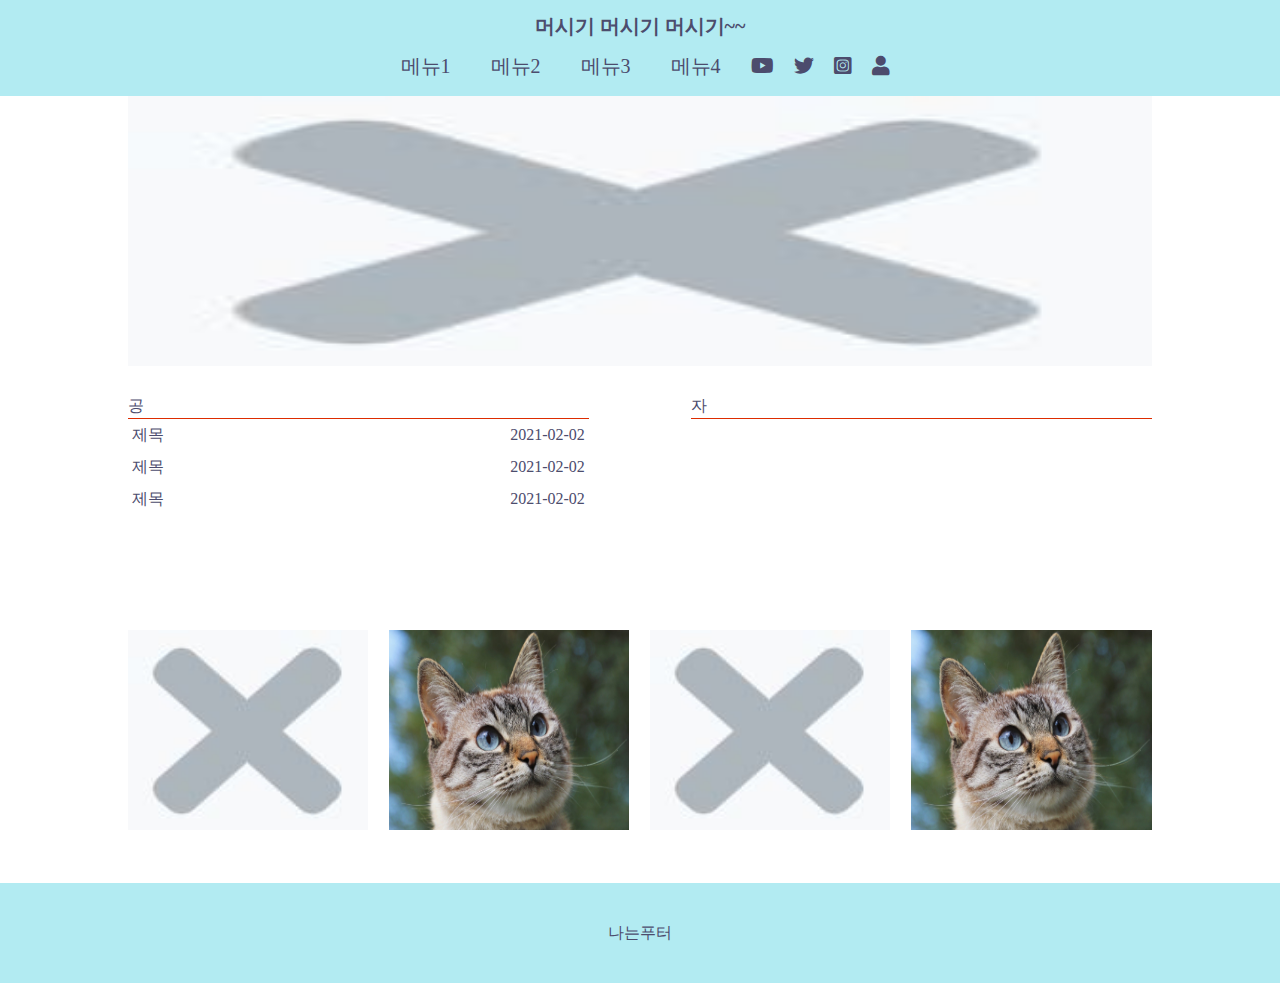
<file: index.html>
<!DOCTYPE html>
<html lang="en">
<head>
    <meta charset="UTF-8">
    <meta name="viewport" content="width=device-width, initial-scale=1.0">
    <meta http-equiv="X-UA-Compatible" content="ie=edge">
    <title>Document</title>
    <link rel="stylesheet" href="./css/all.min.css">
    <link rel="stylesheet" href="./css/main.css">
    <link rel="stylesheet" href="./css/jquery-ui.css">
    <link rel="stylesheet" href="./css/jquery-ui.structure.min.css">
    <link rel="stylesheet" href="./css/jquery-ui.theme.min.css">
    <script src="./js/jquery-3.5.1.min.js"></script>
    <script src="./js/jquery-ui.js"></script>
    <link rel="stylesheet" href="./css/summernote-lite.min.css">
    <script src="./js/summernote-lite.min.js"></script>
    <script src="./js/summernote-ko-KR.min.js"></script>
</head>
<body>

    <div class="wrapper">
        <header class="header-wrap">
            <div class="side-bt">
                <i class="fas fa-bars"></i>
            </div>
            <div class="title">머시기 머시기 머시기~~</div>
            <div class="menu-wrap">
                <ul class="menu-list">
                    <li class="menu">메뉴1</li>
                    <li class="menu">메뉴2</li>
                    <li class="menu">메뉴3</li>
                    <li class="menu">메뉴4</li>
                </ul>
                <ul class="icon-list">
                    <li class="icon"><i class="fab fa-youtube"></i></li>
                    <li class="icon"><i class="fab fa-twitter"></i></li>
                    <li class="icon"><i class="fab fa-instagram-square"></i></li>
                    <li class="icon"><i class="fas fa-user"></i></li>
                </ul>
            </div>
        </header>
        <div class="side-wrap">
            <div class="side-header">
                <div class="side-bt">
                    <i class="fas fa-bars"></i>
                </div>
            </div>
            <div class="side">
                <ul class="menu-list">
                    <li class="menu">메뉴1</li>
                    <li class="menu">메뉴2</li>
                    <li class="menu">메뉴3</li>
                    <li class="menu">메뉴4</li>
                </ul>
                <ul class="icon-list">
                    <li class="icon"><i class="fab fa-youtube"></i></li>
                    <li class="icon"><i class="fab fa-twitter"></i></li>
                    <li class="icon"><i class="fab fa-instagram-square"></i></li>
                    <li class="icon"><i class="fas fa-user"></i></li>
                </ul>
            </div>
        </div>
        <div class="main-wrap">
            <section class="slider">
                <img src="./image/test.JPG" alt="" class="w100">
            </section>

            <section class="borad-wrap">
                <div class="notice-wrap board">
                    <div class="board-header">
                        <p>공</p>

                    </div>
                    <table class="notice">
                        <tr>
                            <td>제목</td>
                            <td>2021-02-02</td>
                        </tr>
                        <tr>
                            <td>제목</td>
                            <td>2021-02-02</td>
                        </tr>
                        <tr>
                            <td>제목</td>
                            <td>2021-02-02</td>
                        </tr>
                    </table>
                </div>
    
                <div class="free-wrap board">
                    <div class="board-header">
                        <p>자</p>
                    </div>
                    <table class="free">
    
                    </table>
                </div>
            </section>
            <section class="instagram-wrap">
                <ul class="instagram-list">
                    <li class="instagram">
                        <img src="./image/test.JPG" alt="" class="w100">
                    </li>
                    <li class="instagram">
                        <img src="./image/test2.jpg" alt="" class="w100">
                    </li>
                    <li class="instagram">
                        <img src="./image/test.JPG" alt="" class="w100">
                    </li>
                    <li class="instagram">
                        <img src="./image/test2.jpg" alt="" class="w100">
                    </li>
                </ul>
            </section>
        </div>
        <footer class="footer-wrap">
            나는푸터
        </footer>

    </div>



    
    <script>


        $(document).ready(function() {
            $(".side-bt").click(function(){
                console.log("???")
                if($(".side-wrap").css("left") === '0px')
                    $(".side-wrap").css("left","-9999px");
                else
                    $(".side-wrap").css("left","0");
            });
        });

    </script>

    
</body>
</html>
</file>
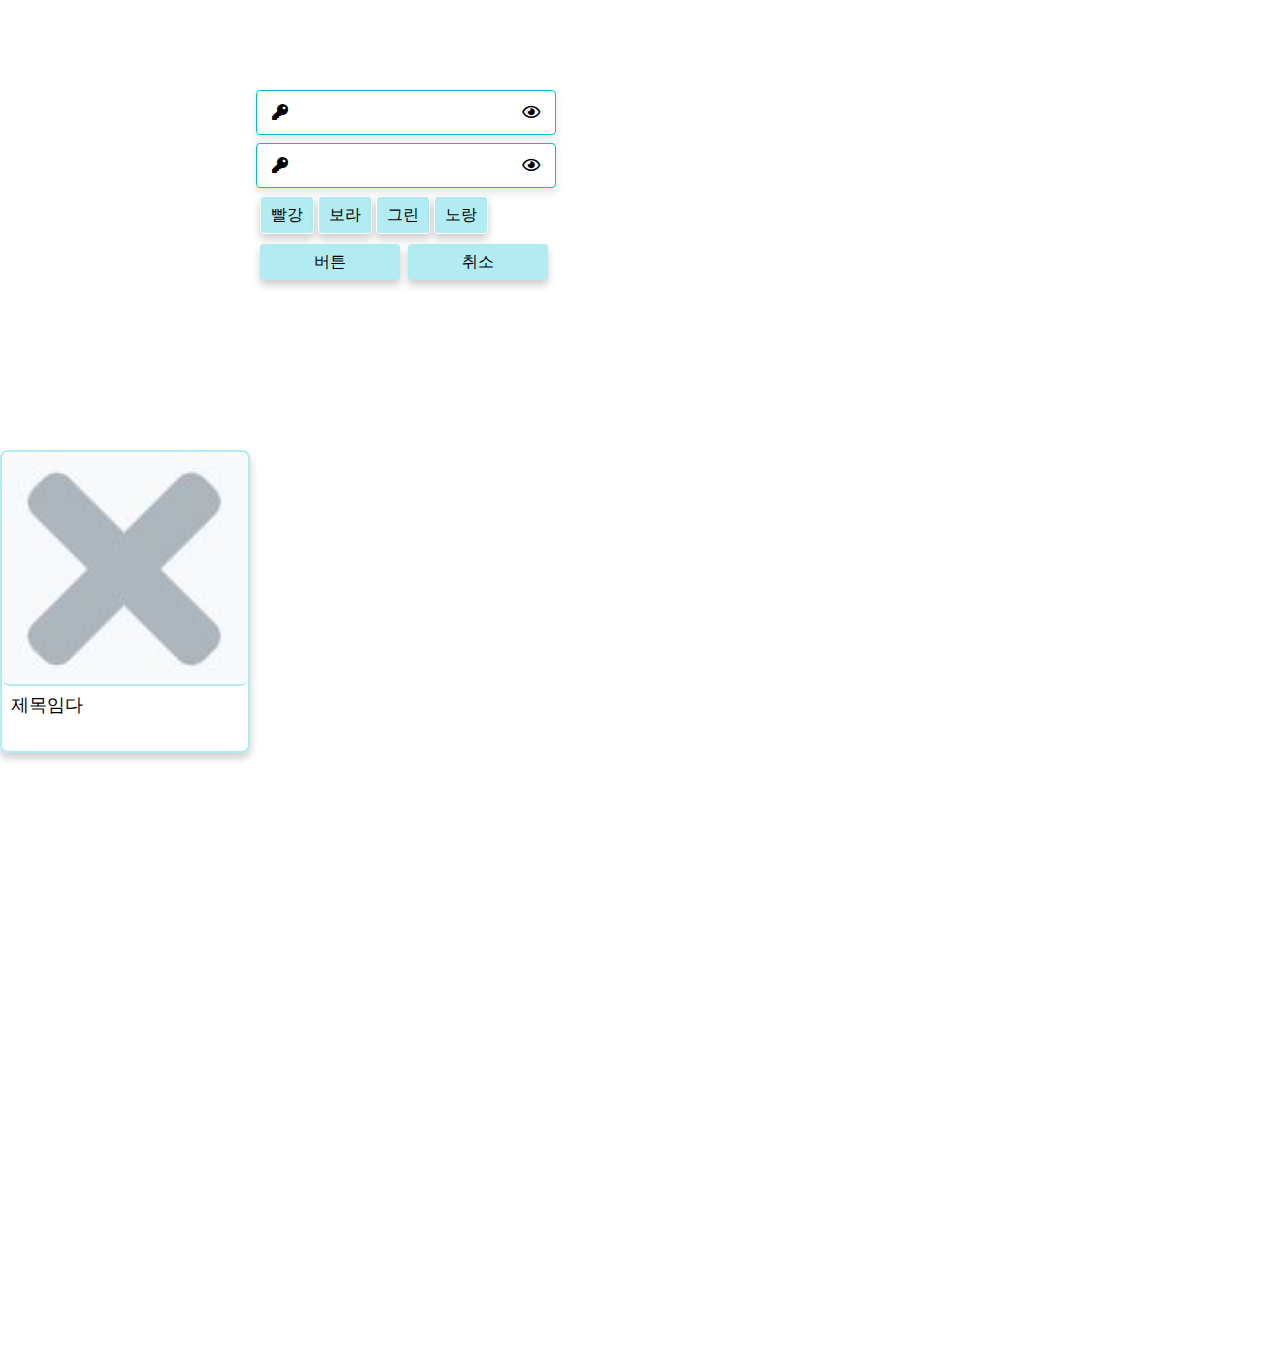
<file: html/login.html>
<!DOCTYPE html>
<html lang="en">
<head>
  <meta charset="UTF-8">
  <meta http-equiv="X-UA-Compatible" content="IE=edge">
  <meta name="viewport" content="width=device-width, initial-scale=1.0">
  <title>Document</title>
  <link rel="stylesheet" href="../css/all.min.css">
  <link rel="stylesheet" href="../css/login.css">
  <link rel="stylesheet" href="../css/jquery-ui.css">
  <link rel="stylesheet" href="../css/jquery-ui.structure.min.css">
  <link rel="stylesheet" href="../css/jquery-ui.theme.min.css">
  <script src="../js/jquery-3.5.1.min.js"></script>
  <script src="../js/jquery-ui.js"></script>
  <link rel="stylesheet" href="../css/summernote-lite.min.css">
  <script src="../js/summernote-lite.min.js"></script>
  <script src="../js/summernote-ko-KR.min.js"></script>
</head>
<body>
  
  <div class="input-gp">
    <div class="text password">
       <div class="i-left">
        <i class="fas fa-key"></i>
      </div> 
      <div class="input-group">
        <input type="text" name="" id="">
      </div>
      <div class="i-right">
        <i class="far fa-eye"></i>
      </div>
    </div>  

    <div class="text password">
      <div class="i-left">
       <i class="fas fa-key"></i>
     </div> 
     <div class="input-group">
       <input type="text" name="" id="">
     </div>
     <div class="i-right">
       <i class="far fa-eye"></i>
     </div>
   </div>  

   <div class="check">
     <div class="group">
      <input type="checkbox" name="color" id="red">
       <label for="red" class="check-label">빨강</label>
     </div>
     <div class="group">
       <input type="checkbox" name="color" id="puple">
      <label for="puple" class="check-label">보라</label>
    </div>
    <div class="group">
      <input type="checkbox" name="color" id="green">
      <label for="green" class="check-label">그린</label>
    </div>
    <div class="group">
      <input type="checkbox" name="color" id="yellow">
      <label for="yellow" class="check-label">노랑</label>
    </div>
   </div>

   <div class="btn">
     <a href="#" class="btn-blue">버튼</a>
     <a href="#" class="btn-blue">취소</a>
   </div>



  </div>
  <div class="photo-wrapper">
    <div class="photo-wrap">
      <div class="photo">
        <img src="../image/test.JPG" alt="" class="w100">
      </div>
      <div class="desc">
        <div class="title">
          제목임다
         </div>
      </div>
    </div>
  
  </div>
  
  <script>


  </script>


</body>
</html>
</file>
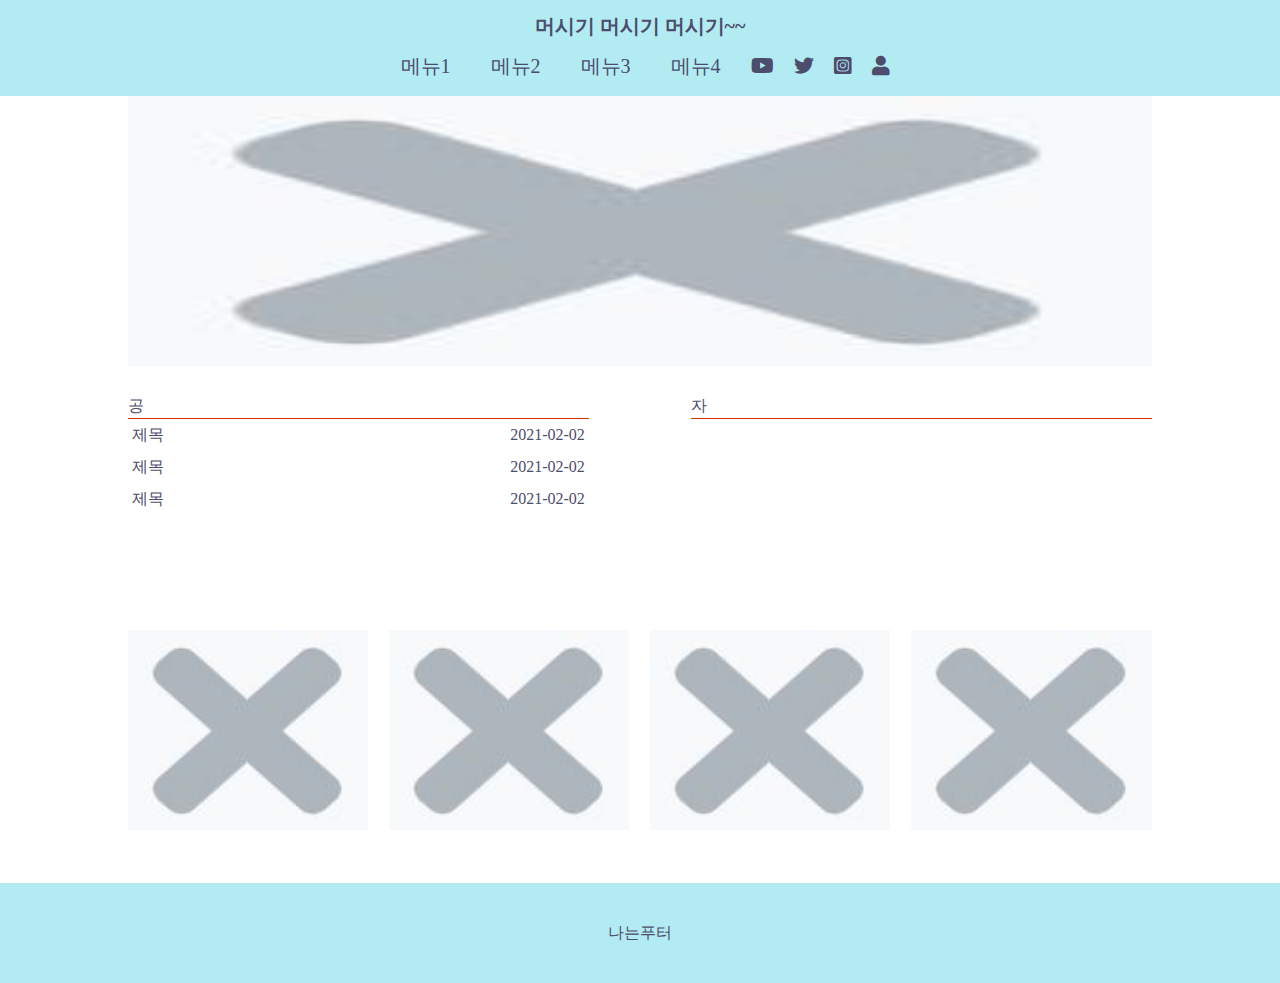
<file: html/main.html>
<!DOCTYPE html>
<html lang="en">
<head>
    <meta charset="UTF-8">
    <meta name="viewport" content="width=device-width, initial-scale=1.0">
    <meta http-equiv="X-UA-Compatible" content="ie=edge">
    <title>Document</title>
    <link rel="stylesheet" href="../css/all.min.css">
    <link rel="stylesheet" href="../css/main.css">
    <link rel="stylesheet" href="../css/jquery-ui.css">
    <link rel="stylesheet" href="../css/jquery-ui.structure.min.css">
    <link rel="stylesheet" href="../css/jquery-ui.theme.min.css">
    <script src="../js/jquery-3.5.1.min.js"></script>
    <script src="../js/jquery-ui.js"></script>
    <link rel="stylesheet" href="../css/summernote-lite.min.css">
    <script src="../js/summernote-lite.min.js"></script>
    <script src="../js/summernote-ko-KR.min.js"></script>
</head>
<body>

    <div class="wrapper">
        <header class="header-wrap">
            <div class="side-bt">
                <i class="fas fa-bars"></i>
            </div>
            <div class="title">머시기 머시기 머시기~~</div>
            <div class="menu-wrap">
                <ul class="menu-list">
                    <li class="menu">메뉴1</li>
                    <li class="menu">메뉴2</li>
                    <li class="menu">메뉴3</li>
                    <li class="menu">메뉴4</li>
                </ul>
                <ul class="icon-list">
                    <li class="icon"><i class="fab fa-youtube"></i></li>
                    <li class="icon"><i class="fab fa-twitter"></i></li>
                    <li class="icon"><i class="fab fa-instagram-square"></i></li>
                    <li class="icon"><i class="fas fa-user"></i></li>
                </ul>
            </div>
        </header>
        <div class="side-wrap">
            <div class="side-header">
                <div class="side-bt">
                    <i class="fas fa-bars"></i>
                </div>
            </div>
            <div class="side">
                <ul class="menu-list">
                    <li class="menu">메뉴1</li>
                    <li class="menu">메뉴2</li>
                    <li class="menu">메뉴3</li>
                    <li class="menu">메뉴4</li>
                </ul>
                <ul class="icon-list">
                    <li class="icon"><i class="fab fa-youtube"></i></li>
                    <li class="icon"><i class="fab fa-twitter"></i></li>
                    <li class="icon"><i class="fab fa-instagram-square"></i></li>
                    <li class="icon"><i class="fas fa-user"></i></li>
                </ul>
            </div>
        </div>
        <div class="main-wrap">
            <section class="slider">
                <img src="../image/test.JPG" alt="" class="w100">
            </section>

            <section class="borad-wrap">
                <div class="notice-wrap board">
                    <div class="board-header">
                        <p>공</p>

                    </div>
                    <table class="notice">
                        <tr>
                            <td>제목</td>
                            <td>2021-02-02</td>
                        </tr>
                        <tr>
                            <td>제목</td>
                            <td>2021-02-02</td>
                        </tr>
                        <tr>
                            <td>제목</td>
                            <td>2021-02-02</td>
                        </tr>
                    </table>
                </div>
    
                <div class="free-wrap board">
                    <div class="board-header">
                        <p>자</p>
                    </div>
                    <table class="free">
    
                    </table>
                </div>
            </section>
            <section class="instagram-wrap">
                <ul class="instagram-list">
                    <li class="instagram">
                        <img src="../image/test.JPG" alt="" class="w100">
                    </li>
                    <li class="instagram">
                        <img src="../image/test.JPG" alt="" class="w100">
                    </li>
                    <li class="instagram">
                        <img src="../image/test.JPG" alt="" class="w100">
                    </li>
                    <li class="instagram">
                        <img src="../image/test.JPG" alt="" class="w100">
                    </li>
                </ul>
            </section>
        </div>
        <footer class="footer-wrap">
            나는푸터
        </footer>

    </div>



    
    <script>


        $(document).ready(function() {
            $(".side-bt").click(function(){
                console.log("???")
                if($(".side-wrap").css("left") === '0px')
                    $(".side-wrap").css("left","-9999px");
                else
                    $(".side-wrap").css("left","0");
            });
        });

    </script>

    
</body>
</html>
</file>
<file: css/main.css>
@charset "UTF-8";
@import url("https://fonts.googleapis.com/css2?family=Noto+Sans+KR:wght@500&display=swap");
@import url("https://fonts.googleapis.com/css2?family=Open+Sans:ital@1&display=swap");
@import url("https://fonts.googleapis.com/css2?family=Noto+Sans+JP&family=Open+Sans&display=swap");
@import url("https://fonts.googleapis.com/css2?family=Noto+Sans+KR:wght@100;300;400;500;700&display=swap");
/**************** 반응형 ****************/
html, body, h1, h2, h3, h4, h5, h6, p, div, header, footer, section, aside, article, ul, ol, li, dl, dd, dt, fieldset {
  margin: 0;
  padding: 0;
  box-sizing: border-box;
  line-height: 1;
}

ul, ol {
  list-style: none;
}

.w100 {
  width: 100%;
}

h1, h2, h3, h4, h5, h6 {
  font-weight: normal;
}

img {
  vertical-align: middle;
}

button {
  background-color: transparent;
  border: none;
}

address {
  font-style: normal;
}

input, select, textarea, button {
  font-size: inherit;
  box-sizing: border-box;
}

input:focus, select:focus, textarea:focus {
  outline: none;
}

a:link, a:visited, a:hover, a:active {
  color: inherit;
  text-decoration: none;
}

.clear:after {
  display: block;
  content: "";
  clear: both;
}

.wrapper {
  color: #4C4C6D;
  position: relative;
}

.wrapper .side-bt {
  font-size: 2em;
  position: absolute;
  left: 0;
  bottom: 75%;
  transform: translate(50%, 50%);
  display: none;
}

@media screen and (max-width: 992px) {
  .wrapper .side-bt {
    display: block;
  }
}

.wrapper .header-wrap {
  position: relative;
  background-color: #B2EBF2;
  display: flex;
  justify-content: flex-start;
  align-items: center;
  flex-wrap: wrap;
  flex-direction: column;
  padding-top: 1em;
}

.wrapper .header-wrap .title {
  font-weight: bold;
  font-size: 1.25em;
}

.wrapper .header-wrap .menu-wrap {
  font-size: 1.25em;
  display: flex;
  justify-content: flex-start;
  align-items: stretch;
  flex-wrap: wrap;
  flex-direction: row;
}

.wrapper .header-wrap .menu-wrap .menu-list {
  display: flex;
  justify-content: flex-start;
  align-items: stretch;
  flex-wrap: wrap;
  flex-direction: row;
}

.wrapper .header-wrap .menu-wrap .menu-list li {
  padding: 1em;
}

.wrapper .header-wrap .menu-wrap .icon-list {
  display: flex;
  justify-content: flex-start;
  align-items: flex-end;
  flex-wrap: wrap;
  flex-direction: row;
}

@media screen and (max-width: 992px) {
  .wrapper .header-wrap .menu-wrap .icon-list {
    display: none;
  }
}

.wrapper .header-wrap .menu-wrap .icon-list li {
  padding: 0.5em;
  padding-bottom: 1em;
}

.wrapper .side-wrap {
  position: fixed;
  left: 0;
  bottom: 0;
  width: 200px;
  height: 100vh;
  background: white;
  z-index: 1;
  left: -9999px;
  transition: all 0.3s;
  animation-timing-function: linear;
}

.wrapper .side-wrap .side-header {
  position: relative;
  height: 96px;
  margin-bottom: 2em;
  background-color: #B2EBF2;
}

.wrapper .side-wrap .side {
  display: flex;
  justify-content: center;
  align-items: stretch;
  flex-wrap: wrap;
  flex-direction: row;
}

.wrapper .side-wrap .side .menu-list {
  text-align: center;
  width: 200px;
}

.wrapper .side-wrap .side .menu-list li {
  width: 100%;
  padding: 1em;
}

.wrapper .side-wrap .side .menu-list li:hover {
  background-color: #B2EBF2;
  color: #00BCD4;
}

.wrapper .side-wrap .side .icon-list {
  display: flex;
  justify-content: flex-start;
  align-items: stretch;
  flex-wrap: wrap;
  flex-direction: row;
  position: absolute;
  bottom: 5%;
}

.wrapper .side-wrap .side .icon-list li {
  padding: 0.5em;
}

.wrapper .main-wrap {
  padding: 0 10%;
  position: relative;
}

@media screen and (max-width: 992px) {
  .wrapper .main-wrap {
    padding: 0 2em;
  }
}

.wrapper .main-wrap section {
  margin-bottom: 2em;
}

.wrapper .main-wrap .slider img {
  height: 30vh;
}

.wrapper .main-wrap .borad-wrap {
  display: flex;
  justify-content: space-between;
  align-items: stretch;
  flex-wrap: wrap;
  flex-direction: row;
}

.wrapper .main-wrap .borad-wrap .board-header {
  border-bottom: 1px solid #DD2C00;
}

.wrapper .main-wrap .borad-wrap .board-header p {
  padding-bottom: 0.25em;
}

.wrapper .main-wrap .borad-wrap .board {
  width: 45%;
  min-height: 200px;
}

@media screen and (max-width: 992px) {
  .wrapper .main-wrap .borad-wrap .board {
    width: 100%;
  }
}

.wrapper .main-wrap .borad-wrap .board table {
  border-collapse: collapse;
  width: 100%;
}

.wrapper .main-wrap .borad-wrap .board table tr td {
  padding: 0.5em 0.25em;
}

.wrapper .main-wrap .borad-wrap .board table tr td:nth-child(2) {
  text-align: right;
}

.wrapper .main-wrap .instagram-wrap .instagram-list {
  width: 102%;
  overflow-x: hidden;
  display: flex;
  justify-content: flex-start;
  align-items: stretch;
  flex-wrap: wrap;
  flex-direction: row;
}

.wrapper .main-wrap .instagram-wrap .instagram-list .instagram {
  margin-right: 2%;
  width: 23%;
  margin-bottom: 2%;
}

.wrapper .main-wrap .instagram-wrap .instagram-list .instagram img {
  height: 200px;
}

@media screen and (max-width: 992px) {
  .wrapper .main-wrap .instagram-wrap .instagram-list .instagram {
    width: 48%;
  }
}

.wrapper .footer-wrap {
  display: flex;
  justify-content: center;
  align-items: center;
  flex-wrap: wrap;
  flex-direction: row;
  height: 100px;
  background-color: #B2EBF2;
}
</file>
<file: css/login.css>
@charset "UTF-8";
@import url("https://fonts.googleapis.com/css2?family=Noto+Sans+KR:wght@500&display=swap");
@import url("https://fonts.googleapis.com/css2?family=Open+Sans:ital@1&display=swap");
@import url("https://fonts.googleapis.com/css2?family=Noto+Sans+JP&family=Open+Sans&display=swap");
@import url("https://fonts.googleapis.com/css2?family=Noto+Sans+KR:wght@100;300;400;500;700&display=swap");
/**************** 반응형 ****************/
html, body, h1, h2, h3, h4, h5, h6, p, div, header, footer, section, aside, article, ul, ol, li, dl, dd, dt, fieldset {
  margin: 0;
  padding: 0;
  box-sizing: border-box;
  line-height: 1;
}

ul, ol {
  list-style: none;
}

.w100 {
  width: 100%;
}

h1, h2, h3, h4, h5, h6 {
  font-weight: normal;
}

img {
  vertical-align: middle;
}

button {
  background-color: transparent;
  border: none;
}

address {
  font-style: normal;
}

input, select, textarea, button {
  font-size: inherit;
  box-sizing: border-box;
}

input:focus, select:focus, textarea:focus {
  outline: none;
}

a:link, a:visited, a:hover, a:active {
  color: inherit;
  text-decoration: none;
}

.clear:after {
  display: block;
  content: "";
  clear: both;
}

.input-gp {
  position: absolute;
  top: 10%;
  left: 20%;
}

.input-gp .text {
  position: relative;
  display: flex;
  justify-content: flex-start;
  align-items: center;
  flex-wrap: wrap;
  flex-direction: row;
  box-shadow: 0px 5px 8px rgba(0, 0, 0, 0.1);
  margin-bottom: 0.5em;
  width: 300px;
}

.input-gp .text input {
  width: 300px;
  height: 45px;
  border: 0;
  font-size: 1em;
  padding: 0 2.5em;
  border: 1px solid #00BCD4;
  border-radius: 4px;
}

.input-gp .text input:focus {
  border: #DD2C00 1px solid;
}

.input-gp .text .i-left {
  position: absolute;
  padding-left: 1em;
}

.input-gp .text .i-right {
  position: absolute;
  right: 0;
  padding-right: 1em;
}

.input-gp .check {
  display: flex;
  justify-content: flex-start;
  align-items: stretch;
  flex-wrap: wrap;
  flex-direction: row;
  height: 40px;
  margin-bottom: 0.5em;
}

.input-gp .check .group label {
  display: inline-block;
  background-color: #B2EBF2;
  padding: 0.625em;
  margin-left: 0.25em;
  border-radius: 0.25em;
  box-shadow: 0px 5px 8px rgba(0, 0, 0, 0.2);
  cursor: pointer;
  border: 1px solid white;
}

.input-gp .check .group input[type=checkbox] {
  display: none;
}

.input-gp .check .group input[type=checkbox]:checked + label {
  background-color: #94e3ee;
  box-shadow: 0px 5px 8px rgba(0, 0, 0, 0);
}

.input-gp .btn {
  margin-bottom: 0.5em;
}

.input-gp .btn .btn-blue {
  width: 120px;
  line-height: 1em;
  text-align: center;
  display: inline-block;
  background-color: #B2EBF2;
  padding: 0.625em;
  margin-left: 0.25em;
  border-radius: 0.25em;
  box-shadow: 0px 5px 8px rgba(0, 0, 0, 0.2);
}

.input-gp .btn .btn-blue:active {
  background-color: #94e3ee;
  box-shadow: 0px 5px 8px rgba(0, 0, 0, 0);
}

.photo-wrapper {
  position: absolute;
  top: 50%;
  left: 0;
  width: calc(100% + 1em);
  height: calc(100% + 8px);
  overflow-x: hidden;
}

.photo-wrapper .photo-wrap {
  width: 250px;
  margin-right: 1em;
  border: 2px solid #B2EBF2;
  border-radius: 8px;
  box-shadow: 0px 5px 8px rgba(0, 0, 0, 0.2);
}

.photo-wrapper .photo-wrap:hover img {
  transform: scale(1.1);
  transition: all 0.8s;
}

.photo-wrapper .photo-wrap .photo {
  border-radius: 8px;
  overflow: hidden;
  border-bottom: 2px solid #B2EBF2;
}

.photo-wrapper .photo-wrap .desc .title {
  font-size: 1.125em;
  font-weight: 500;
  padding: 0.5em;
  display: -webkit-box;
  -webkit-line-clamp: 3;
  /* 라인수 */
  width: 100%;
  line-height: 1.2em;
  height: calc(1.2em * 3);
  overflow: hidden;
  text-overflow: ellipsis;
  text-align: left;
  word-wrap: break-word;
}
</file>
<file: css/summernote-lite.min.css>
@font-face{font-family:summernote;font-style:normal;font-weight:400;font-display:auto;src:url(font/summernote.eot);src:url(font/summernote.eot?#iefix) format("embedded-opentype"),url(font/summernote.woff2) format("woff2"),url(font/summernote.woff) format("woff"),url(font/summernote.ttf) format("truetype")}[class*=" note-icon"]:before,[class^=note-icon]:before{display:inline-block;font-family:summernote;font-style:normal;font-size:inherit;text-decoration:inherit;text-rendering:auto;text-transform:none;vertical-align:middle;-moz-osx-font-smoothing:grayscale;-webkit-font-smoothing:antialiased;speak:none}.note-icon-fw{text-align:center;width:1.25em}.note-icon-border{border:.08em solid #eee;border-radius:.1em;padding:.2em .25em .15em}.note-icon-pull-left{float:left}.note-icon-pull-right{float:right}.note-icon.note-icon-pull-left{margin-right:.3em}.note-icon.note-icon-pull-right{margin-left:.3em}.note-icon-align:before{content:""}.note-icon-align-center:before{content:""}.note-icon-align-indent:before{content:""}.note-icon-align-justify:before{content:""}.note-icon-align-left:before{content:""}.note-icon-align-outdent:before{content:""}.note-icon-align-right:before{content:""}.note-icon-arrow-circle-down:before{content:""}.note-icon-arrow-circle-left:before{content:""}.note-icon-arrow-circle-right:before{content:""}.note-icon-arrow-circle-up:before{content:""}.note-icon-arrows-alt:before{content:""}.note-icon-arrows-h:before{content:""}.note-icon-arrows-v:before{content:""}.note-icon-bold:before{content:""}.note-icon-caret:before{content:""}.note-icon-chain-broken:before{content:""}.note-icon-circle:before{content:""}.note-icon-close:before{content:""}.note-icon-code:before{content:""}.note-icon-col-after:before{content:""}.note-icon-col-before:before{content:""}.note-icon-col-remove:before{content:""}.note-icon-eraser:before{content:""}.note-icon-float-left:before{content:""}.note-icon-float-none:before{content:""}.note-icon-float-right:before{content:""}.note-icon-font:before{content:""}.note-icon-frame:before{content:""}.note-icon-italic:before{content:""}.note-icon-link:before{content:""}.note-icon-magic:before{content:""}.note-icon-menu-check:before{content:""}.note-icon-minus:before{content:""}.note-icon-orderedlist:before{content:""}.note-icon-pencil:before{content:""}.note-icon-picture:before{content:""}.note-icon-question:before{content:""}.note-icon-redo:before{content:""}.note-icon-rollback:before{content:""}.note-icon-row-above:before{content:""}.note-icon-row-below:before{content:""}.note-icon-row-remove:before{content:""}.note-icon-special-character:before{content:""}.note-icon-square:before{content:""}.note-icon-strikethrough:before{content:""}.note-icon-subscript:before{content:""}.note-icon-summernote:before{content:""}.note-icon-superscript:before{content:""}.note-icon-table:before{content:""}.note-icon-text-height:before{content:""}.note-icon-trash:before{content:""}.note-icon-underline:before{content:""}.note-icon-undo:before{content:""}.note-icon-unorderedlist:before{content:""}.note-icon-video:before{content:""}.note-frame{-ms-box-sizing:border-box;box-sizing:border-box;color:#000;font-family:sans-serif;border-radius:4px}.note-toolbar{padding:10px 5px;color:#333;background-color:#f5f5f5;border-bottom:1px solid;border-color:#ddd;border-top-left-radius:3px;border-top-right-radius:3px}.note-btn-group{position:relative;display:inline-block;margin-right:8px}.note-btn-group>.note-btn-group{margin-right:0}.note-btn-group>.note-btn:first-child{margin-left:0}.note-btn-group .note-btn+.note-btn,.note-btn-group .note-btn+.note-btn-group,.note-btn-group .note-btn-group+.note-btn,.note-btn-group .note-btn-group+.note-btn-group{margin-left:-1px}.note-btn-group>.note-btn-group:not(:first-child)>.note-btn,.note-btn-group>.note-btn:not(:first-child){border-top-left-radius:0;border-bottom-left-radius:0}.note-btn-group>.note-btn-group:not(:last-child)>.note-btn,.note-btn-group>.note-btn:not(:last-child):not(.dropdown-toggle){border-top-right-radius:0;border-bottom-right-radius:0}.note-btn-group.open>.note-dropdown{display:block}.note-btn{display:inline-block;font-weight:400;margin-bottom:0;text-align:center;vertical-align:middle;touch-action:manipulation;cursor:pointer;background-image:none;white-space:nowrap;outline:0;color:#333;background-color:#fff;border:1px solid #dae0e5;padding:5px 10px;font-size:14px;line-height:1.4;border-radius:3px;-webkit-user-select:none;-moz-user-select:none;-ms-user-select:none;user-select:none}.note-btn.focus,.note-btn:focus,.note-btn:hover{color:#333;background-color:#ebebeb;border-color:#dae0e5}.note-btn.disabled.focus,.note-btn.disabled:focus,.note-btn[disabled].focus,.note-btn[disabled]:focus,fieldset[disabled] .note-btn.focus,fieldset[disabled] .note-btn:focus{background-color:#fff;border-color:#dae0e5}.note-btn.active,.note-btn.focus,.note-btn:active,.note-btn:focus,.note-btn:hover{color:#333;text-decoration:none;border:1px solid #dae0e5;background-color:#ebebeb;outline:0;border-radius:1px}.note-btn.active,.note-btn:active{background-image:none;box-shadow:inset 0 3px 5px rgba(0,0,0,.125)}.note-btn.disabled,.note-btn[disabled],fieldset[disabled] .note-btn{cursor:not-allowed;-webkit-opacity:.65;-khtml-opacity:.65;-moz-opacity:.65;opacity:.65;-ms-filter:progid:DXImageTransform.Microsoft.Alpha(opacity=65);filter:alpha(opacity=65);box-shadow:none}.note-btn>span.note-icon-caret:first-child{margin-left:-1px}.note-btn>span.note-icon-caret:nth-child(2){padding-left:3px;margin-right:-5px}.note-btn-primary{background:#fa6362;color:#fff}.note-btn-primary.focus,.note-btn-primary:focus,.note-btn-primary:hover{color:#fff;text-decoration:none;border:1px solid #dae0e5;background-color:#fa6362;border-radius:1px}.note-btn-block{display:block;width:100%}.note-btn-block+.note-btn-block{margin-top:5px}input[type=button].note-btn-block,input[type=reset].note-btn-block,input[type=submit].note-btn-block{width:100%}button.close{padding:0;cursor:pointer;background:transparent;border:0;-webkit-appearance:none}.close{float:right;font-size:21px;line-height:1;color:#000;opacity:.2}.close:hover{-webkit-opacity:1;-khtml-opacity:1;-moz-opacity:1;-ms-filter:alpha(opacity=100);filter:alpha(opacity=100);opacity:1}.note-dropdown{position:relative}.note-color .dropdown-toggle{width:30px;padding-left:5px}.note-dropdown-menu{display:none;min-width:100px;position:absolute;top:100%;left:0;z-index:1000;float:left;text-align:left;background:#fff;border:1px solid #e2e2e2;padding:5px;background-clip:padding-box;box-shadow:0 1px 1px rgba(0,0,0,.06)}.note-dropdown-menu>:last-child{margin-right:0}.note-btn-group.open .note-dropdown-menu,.note-dropdown-item{display:block}.note-dropdown-item:hover{background-color:#ebebeb}a.note-dropdown-item,a.note-dropdown-item:hover{margin:5px 0;color:#000;text-decoration:none}.note-modal{position:fixed;left:0;right:0;top:0;bottom:0;z-index:1050;-webkit-opacity:1;-khtml-opacity:1;-moz-opacity:1;opacity:1;-ms-filter:progid:DXImageTransform.Microsoft.Alpha(opacity=100);filter:alpha(opacity=100);display:none}.note-modal.open{display:block}.note-modal-content{position:relative;width:auto;margin:30px 20px;border:1px solid rgba(0,0,0,.2);background:#fff;background-clip:border-box;outline:0;border-radius:5px;box-shadow:0 3px 9px rgba(0,0,0,.5)}.note-modal-header{padding:10px 20px;border:1px solid #ededef}.note-modal-body{position:relative;padding:20px 30px}.note-modal-body kbd{border-radius:2px;background-color:#000;color:#fff;padding:3px 5px;font-weight:700;-ms-box-sizing:border-box;box-sizing:border-box}.note-modal-footer{height:40px;padding:10px;text-align:center}.note-modal-footer a{color:#337ab7;text-decoration:none}.note-modal-footer a:focus,.note-modal-footer a:hover{color:#23527c;text-decoration:underline}.note-modal-footer .note-btn{float:right}.note-modal-title{font-size:20px;color:#42515f;margin:0;line-height:1.4}.note-modal-backdrop{position:fixed;left:0;right:0;bottom:0;top:0;z-index:1040;background:#000;-webkit-opacity:.5;-khtml-opacity:.5;-moz-opacity:.5;opacity:.5;-ms-filter:progid:DXImageTransform.Microsoft.Alpha(opacity=50);filter:alpha(opacity=50);display:none}.note-modal-backdrop.open{display:block}@media(min-width:768px){.note-modal-content{width:600px;margin:30px auto}}@media(min-width:992px){.note-modal-content-large{width:900px}}.note-modal .note-help-block{display:block;margin-top:5px;margin-bottom:10px;color:#737373}.note-modal .note-nav{display:flex;flex-wrap:wrap;padding-left:0;margin-bottom:0;list-style:none}.note-modal .note-nav-link{display:block;padding:.5rem 1rem;color:#007bff;text-decoration:none;background-color:transparent;-webkit-text-decoration-skip:objects}.note-modal .note-nav-link:focus,.note-modal .note-nav-link:hover{color:#0056b3;text-decoration:none}.note-modal .note-nav-link.disabled{color:#868e96}.note-modal .note-nav-tabs{border-bottom:1px solid #ddd}.note-modal .note-nav-tabs .note-nav-item{margin-bottom:-1px}.note-modal .note-nav-tabs .note-nav-link{border:1px solid transparent;border-top-left-radius:.25rem;border-top-right-radius:.25rem}.note-modal .note-nav-tabs .note-nav-link:focus,.note-modal .note-nav-tabs .note-nav-link:hover{border-color:#e9ecef #e9ecef #ddd}.note-modal .note-nav-tabs .note-nav-link.disabled{color:#868e96;background-color:transparent;border-color:transparent}.note-modal .note-nav-tabs .note-nav-item.show .note-nav-link{color:#495057;background-color:#fff;border-color:#ddd #ddd #fff}.note-modal .note-tab-content{margin:15px auto}.note-modal .note-tab-content>.note-tab-pane,.note-modal .note-tab-content>.note-tab-pane:target~.note-tab-pane:last-child{display:none}.note-modal .note-tab-content>.note-tab-pane:target,.note-modal .note-tab-content>:last-child{display:block}.note-form-group{padding-bottom:20px}.note-form-group:last-child{padding-bottom:0}.note-form-label{display:block;width:100%;font-size:16px;color:#42515f;margin-bottom:10px;font-weight:700}.note-input{width:100%;display:block;border:1px solid #ededef;background:#fff;outline:0;padding:6px 4px;font-size:14px;-ms-box-sizing:border-box;box-sizing:border-box}.note-input::-webkit-input-placeholder{color:#eee}.note-input:-moz-placeholder,.note-input::-moz-placeholder{color:#eee}.note-input:-ms-input-placeholder{color:#eee}.note-tooltip{position:absolute;z-index:1070;display:block;font-size:13px;transition:opacity .15s;-webkit-opacity:0;-khtml-opacity:0;-moz-opacity:0;opacity:0;-ms-filter:progid:DXImageTransform.Microsoft.Alpha(opacity=0);filter:alpha(opacity=0)}.note-tooltip.in{-webkit-opacity:.9;-khtml-opacity:.9;-moz-opacity:.9;opacity:.9;-ms-filter:progid:DXImageTransform.Microsoft.Alpha(opacity=90);filter:alpha(opacity=90)}.note-tooltip.top{margin-top:-3px;padding:5px 0}.note-tooltip.right{margin-left:3px;padding:0 5px}.note-tooltip.bottom{margin-top:3px;padding:5px 0}.note-tooltip.left{margin-left:-3px;padding:0 5px}.note-tooltip.bottom .note-tooltip-arrow{top:0;left:50%;margin-left:-5px;border-width:0 5px 5px;border-bottom-color:#000}.note-tooltip.top .note-tooltip-arrow{bottom:0;left:50%;margin-left:-5px;border-width:5px 5px 0;border-top-color:#000}.note-tooltip.right .note-tooltip-arrow{top:50%;left:0;margin-top:-5px;border-width:5px 5px 5px 0;border-right-color:#000}.note-tooltip.left .note-tooltip-arrow{top:50%;right:0;margin-top:-5px;border-width:5px 0 5px 5px;border-left-color:#000}.note-tooltip-arrow{position:absolute;width:0;height:0;border-color:transparent;border-style:solid}.note-tooltip-content{max-width:200px;font-family:sans-serif;padding:3px 8px;color:#fff;text-align:center;background-color:#000}.note-popover{position:absolute;z-index:1060;display:block;font-size:13px;font-family:sans-serif;display:none;background:#fff;border:1px solid #ccc}.note-popover.in{display:block}.note-popover.top{margin-top:-10px;padding:5px 0}.note-popover.right{margin-left:10px;padding:0 5px}.note-popover.bottom{margin-top:10px;padding:5px 0}.note-popover.left{margin-left:-10px;padding:0 5px}.note-popover.bottom .note-popover-arrow{top:-11px;left:20px;margin-left:-10px;border-top-width:0;border-bottom-color:#999;border-bottom-color:rgba(0,0,0,.25)}.note-popover.bottom .note-popover-arrow:after{top:1px;margin-left:-10px;content:" ";border-top-width:0;border-bottom-color:#fff}.note-popover.top .note-popover-arrow{bottom:-11px;left:20px;margin-left:-10px;border-bottom-width:0;border-top-color:#999;border-top-color:rgba(0,0,0,.25)}.note-popover.top .note-popover-arrow:after{bottom:1px;margin-left:-10px;content:" ";border-bottom-width:0;border-top-color:#fff}.note-popover.right .note-popover-arrow{top:50%;left:-11px;margin-top:-10px;border-left-width:0;border-right-color:#999;border-right-color:rgba(0,0,0,.25)}.note-popover.right .note-popover-arrow:after{left:1px;margin-top:-10px;content:" ";border-left-width:0;border-right-color:#fff}.note-popover.left .note-popover-arrow{top:50%;right:-11px;margin-top:-10px;border-right-width:0;border-left-color:#999;border-left-color:rgba(0,0,0,.25)}.note-popover.left .note-popover-arrow:after{right:1px;margin-top:-10px;content:" ";border-right-width:0;border-left-color:#fff}.note-popover-arrow{position:absolute;width:0;height:0;border:11px solid transparent}.note-popover-arrow:after{position:absolute;display:block;width:0;height:0;content:" ";border:10px solid transparent}.note-popover-content{padding:3px 8px;color:#000;text-align:center;background-color:#fff;min-width:100px;min-height:30px}.note-editor{position:relative}.note-editor .note-dropzone{position:absolute;display:none;z-index:100;color:#87cefa;background-color:#fff;opacity:.95}.note-editor .note-dropzone .note-dropzone-message{display:table-cell;vertical-align:middle;text-align:center;font-size:28px;font-weight:700}.note-editor .note-dropzone.hover{color:#098ddf}.note-editor.dragover .note-dropzone{display:table}.note-editor .note-editing-area{position:relative}.note-editor .note-editing-area .note-editable{outline:none}.note-editor .note-editing-area .note-editable sup{vertical-align:super}.note-editor .note-editing-area .note-editable sub{vertical-align:sub}.note-editor .note-editing-area .note-editable img.note-float-left{margin-right:10px}.note-editor .note-editing-area .note-editable img.note-float-right{margin-left:10px}.note-editor.note-airframe,.note-editor.note-frame{border:1px solid rgba(0,0,0,.2)}.note-editor.note-airframe.codeview .note-editing-area .note-editable,.note-editor.note-frame.codeview .note-editing-area .note-editable{display:none}.note-editor.note-airframe.codeview .note-editing-area .note-codable,.note-editor.note-frame.codeview .note-editing-area .note-codable{display:block}.note-editor.note-airframe .note-editing-area,.note-editor.note-frame .note-editing-area{overflow:hidden}.note-editor.note-airframe .note-editing-area .note-editable,.note-editor.note-frame .note-editing-area .note-editable{padding:10px;overflow:auto;word-wrap:break-word}.note-editor.note-airframe .note-editing-area .note-editable[contenteditable=false],.note-editor.note-frame .note-editing-area .note-editable[contenteditable=false]{background-color:hsla(0,0%,50.2%,.11)}.note-editor.note-airframe .note-editing-area .note-codable,.note-editor.note-frame .note-editing-area .note-codable{display:none;width:100%;padding:10px;border:none;box-shadow:none;font-family:Menlo,Monaco,monospace,sans-serif;font-size:14px;color:#ccc;background-color:#222;resize:none;outline:none;-ms-box-sizing:border-box;box-sizing:border-box;border-radius:0;margin-bottom:0}.note-editor.note-airframe.fullscreen,.note-editor.note-frame.fullscreen{position:fixed;top:0;left:0;width:100%!important;z-index:1050}.note-editor.note-airframe.fullscreen .note-resizebar,.note-editor.note-frame.fullscreen .note-resizebar{display:none}.note-editor.note-airframe .note-status-output,.note-editor.note-frame .note-status-output{display:block;width:100%;font-size:14px;line-height:1.42857143;height:20px;margin-bottom:0;color:#000;border:0;border-top:1px solid #e2e2e2}.note-editor.note-airframe .note-status-output:empty,.note-editor.note-frame .note-status-output:empty{height:0;border-top:0 solid transparent}.note-editor.note-airframe .note-status-output .pull-right,.note-editor.note-frame .note-status-output .pull-right{float:right!important}.note-editor.note-airframe .note-status-output .text-muted,.note-editor.note-frame .note-status-output .text-muted{color:#777}.note-editor.note-airframe .note-status-output .text-primary,.note-editor.note-frame .note-status-output .text-primary{color:#286090}.note-editor.note-airframe .note-status-output .text-success,.note-editor.note-frame .note-status-output .text-success{color:#3c763d}.note-editor.note-airframe .note-status-output .text-info,.note-editor.note-frame .note-status-output .text-info{color:#31708f}.note-editor.note-airframe .note-status-output .text-warning,.note-editor.note-frame .note-status-output .text-warning{color:#8a6d3b}.note-editor.note-airframe .note-status-output .text-danger,.note-editor.note-frame .note-status-output .text-danger{color:#a94442}.note-editor.note-airframe .note-status-output .alert,.note-editor.note-frame .note-status-output .alert{margin:-7px 0 0;padding:7px 10px 2px;border-radius:0;color:#000;background-color:#f5f5f5}.note-editor.note-airframe .note-status-output .alert .note-icon,.note-editor.note-frame .note-status-output .alert .note-icon{margin-right:5px}.note-editor.note-airframe .note-status-output .alert-success,.note-editor.note-frame .note-status-output .alert-success{color:#3c763d!important;background-color:#dff0d8!important}.note-editor.note-airframe .note-status-output .alert-info,.note-editor.note-frame .note-status-output .alert-info{color:#31708f!important;background-color:#d9edf7!important}.note-editor.note-airframe .note-status-output .alert-warning,.note-editor.note-frame .note-status-output .alert-warning{color:#8a6d3b!important;background-color:#fcf8e3!important}.note-editor.note-airframe .note-status-output .alert-danger,.note-editor.note-frame .note-status-output .alert-danger{color:#a94442!important;background-color:#f2dede!important}.note-editor.note-airframe .note-statusbar,.note-editor.note-frame .note-statusbar{background-color:hsla(0,0%,50.2%,.11);border-bottom-left-radius:4px;border-bottom-right-radius:4px;border-top:1px solid rgba(0,0,0,.2)}.note-editor.note-airframe .note-statusbar .note-resizebar,.note-editor.note-frame .note-statusbar .note-resizebar{padding-top:1px;height:9px;width:100%;cursor:ns-resize}.note-editor.note-airframe .note-statusbar .note-resizebar .note-icon-bar,.note-editor.note-frame .note-statusbar .note-resizebar .note-icon-bar{width:20px;margin:1px auto;border-top:1px solid rgba(0,0,0,.2)}.note-editor.note-airframe .note-statusbar.locked .note-resizebar,.note-editor.note-frame .note-statusbar.locked .note-resizebar{cursor:default}.note-editor.note-airframe .note-statusbar.locked .note-resizebar .note-icon-bar,.note-editor.note-frame .note-statusbar.locked .note-resizebar .note-icon-bar{display:none}.note-editor.note-airframe .note-placeholder,.note-editor.note-frame .note-placeholder{padding:10px}.note-editor.note-airframe{border:0}.note-editor.note-airframe .note-editing-area .note-editable{padding:0}.note-popover.popover{display:none;max-width:none}.note-popover.popover .popover-content a{display:inline-block;max-width:200px;overflow:hidden;text-overflow:ellipsis;white-space:nowrap;vertical-align:middle}.note-popover.popover .arrow{left:20px!important}.note-toolbar{position:relative}.note-editor .note-toolbar,.note-popover .popover-content{margin:0;padding:0 0 5px 5px}.note-editor .note-toolbar>.note-btn-group,.note-popover .popover-content>.note-btn-group{margin-top:5px;margin-left:0;margin-right:5px}.note-editor .note-toolbar .note-btn-group .note-table,.note-popover .popover-content .note-btn-group .note-table{min-width:0;padding:5px}.note-editor .note-toolbar .note-btn-group .note-table .note-dimension-picker,.note-popover .popover-content .note-btn-group .note-table .note-dimension-picker{font-size:18px}.note-editor .note-toolbar .note-btn-group .note-table .note-dimension-picker .note-dimension-picker-mousecatcher,.note-popover .popover-content .note-btn-group .note-table .note-dimension-picker .note-dimension-picker-mousecatcher{position:absolute!important;z-index:3;width:10em;height:10em;cursor:pointer}.note-editor .note-toolbar .note-btn-group .note-table .note-dimension-picker .note-dimension-picker-unhighlighted,.note-popover .popover-content .note-btn-group .note-table .note-dimension-picker .note-dimension-picker-unhighlighted{position:relative!important;z-index:1;width:5em;height:5em;background:url("[data-uri]") repeat}.note-editor .note-toolbar .note-btn-group .note-table .note-dimension-picker .note-dimension-picker-highlighted,.note-popover .popover-content .note-btn-group .note-table .note-dimension-picker .note-dimension-picker-highlighted{position:absolute!important;z-index:2;width:1em;height:1em;background:url("[data-uri]") repeat}.note-editor .note-toolbar .note-style .dropdown-style blockquote,.note-editor .note-toolbar .note-style .dropdown-style pre,.note-popover .popover-content .note-style .dropdown-style blockquote,.note-popover .popover-content .note-style .dropdown-style pre{margin:0;padding:5px 10px}.note-editor .note-toolbar .note-style .dropdown-style h1,.note-editor .note-toolbar .note-style .dropdown-style h2,.note-editor .note-toolbar .note-style .dropdown-style h3,.note-editor .note-toolbar .note-style .dropdown-style h4,.note-editor .note-toolbar .note-style .dropdown-style h5,.note-editor .note-toolbar .note-style .dropdown-style h6,.note-editor .note-toolbar .note-style .dropdown-style p,.note-popover .popover-content .note-style .dropdown-style h1,.note-popover .popover-content .note-style .dropdown-style h2,.note-popover .popover-content .note-style .dropdown-style h3,.note-popover .popover-content .note-style .dropdown-style h4,.note-popover .popover-content .note-style .dropdown-style h5,.note-popover .popover-content .note-style .dropdown-style h6,.note-popover .popover-content .note-style .dropdown-style p{margin:0;padding:0}.note-editor .note-toolbar .note-color-all .note-dropdown-menu,.note-popover .popover-content .note-color-all .note-dropdown-menu{min-width:337px}.note-editor .note-toolbar .note-color .dropdown-toggle,.note-popover .popover-content .note-color .dropdown-toggle{width:20px;padding-left:5px}.note-editor .note-toolbar .note-color .note-dropdown-menu .note-palette,.note-popover .popover-content .note-color .note-dropdown-menu .note-palette{display:inline-block;margin:0;width:160px}.note-editor .note-toolbar .note-color .note-dropdown-menu .note-palette:first-child,.note-popover .popover-content .note-color .note-dropdown-menu .note-palette:first-child{margin:0 5px}.note-editor .note-toolbar .note-color .note-dropdown-menu .note-palette .note-palette-title,.note-popover .popover-content .note-color .note-dropdown-menu .note-palette .note-palette-title{font-size:12px;margin:2px 7px;text-align:center;border-bottom:1px solid #eee}.note-editor .note-toolbar .note-color .note-dropdown-menu .note-palette .note-color-reset,.note-editor .note-toolbar .note-color .note-dropdown-menu .note-palette .note-color-select,.note-popover .popover-content .note-color .note-dropdown-menu .note-palette .note-color-reset,.note-popover .popover-content .note-color .note-dropdown-menu .note-palette .note-color-select{font-size:11px;margin:3px;padding:0 3px;cursor:pointer;width:100%;border-radius:5px}.note-editor .note-toolbar .note-color .note-dropdown-menu .note-palette .note-color-reset:hover,.note-editor .note-toolbar .note-color .note-dropdown-menu .note-palette .note-color-select:hover,.note-popover .popover-content .note-color .note-dropdown-menu .note-palette .note-color-reset:hover,.note-popover .popover-content .note-color .note-dropdown-menu .note-palette .note-color-select:hover{background:#eee}.note-editor .note-toolbar .note-color .note-dropdown-menu .note-palette .note-color-row,.note-popover .popover-content .note-color .note-dropdown-menu .note-palette .note-color-row{height:20px}.note-editor .note-toolbar .note-color .note-dropdown-menu .note-palette .note-color-select-btn,.note-popover .popover-content .note-color .note-dropdown-menu .note-palette .note-color-select-btn{display:none}.note-editor .note-toolbar .note-color .note-dropdown-menu .note-palette .note-holder-custom .note-color-btn,.note-popover .popover-content .note-color .note-dropdown-menu .note-palette .note-holder-custom .note-color-btn{border:1px solid #eee}.note-editor .note-toolbar .note-para .note-dropdown-menu,.note-popover .popover-content .note-para .note-dropdown-menu{min-width:228px;padding:5px}.note-editor .note-toolbar .note-para .note-dropdown-menu>div+div,.note-popover .popover-content .note-para .note-dropdown-menu>div+div{margin-left:5px}.note-editor .note-toolbar .note-dropdown-menu,.note-popover .popover-content .note-dropdown-menu{min-width:160px}.note-editor .note-toolbar .note-dropdown-menu.right,.note-popover .popover-content .note-dropdown-menu.right{right:0;left:auto}.note-editor .note-toolbar .note-dropdown-menu.right:before,.note-popover .popover-content .note-dropdown-menu.right:before{right:9px;left:auto!important}.note-editor .note-toolbar .note-dropdown-menu.right:after,.note-popover .popover-content .note-dropdown-menu.right:after{right:10px;left:auto!important}.note-editor .note-toolbar .note-dropdown-menu.note-check a i,.note-popover .popover-content .note-dropdown-menu.note-check a i{color:#00bfff;visibility:hidden}.note-editor .note-toolbar .note-dropdown-menu.note-check a.checked i,.note-popover .popover-content .note-dropdown-menu.note-check a.checked i{visibility:visible}.note-editor .note-toolbar .note-fontsize-10,.note-popover .popover-content .note-fontsize-10{font-size:10px}.note-editor .note-toolbar .note-color-palette,.note-popover .popover-content .note-color-palette{line-height:1}.note-editor .note-toolbar .note-color-palette div .note-color-btn,.note-popover .popover-content .note-color-palette div .note-color-btn{width:20px;height:20px;padding:0;margin:0;border:0;border-radius:0}.note-editor .note-toolbar .note-color-palette div .note-color-btn:hover,.note-popover .popover-content .note-color-palette div .note-color-btn:hover{transform:scale(1.2);transition:all .2s}.note-modal .modal-dialog{outline:0;border-radius:5px;box-shadow:0 3px 9px rgba(0,0,0,.5)}.note-modal .form-group{margin-left:0;margin-right:0}.note-modal .note-modal-form{margin:0}.note-modal .note-image-dialog .note-dropzone{min-height:100px;font-size:30px;line-height:4;color:#d3d3d3;text-align:center;border:4px dashed #d3d3d3;margin-bottom:10px}.note-placeholder{position:absolute;display:none;color:grey}.note-handle .note-control-selection{position:absolute;display:none;border:1px solid #000}.note-handle .note-control-selection>div{position:absolute}.note-handle .note-control-selection .note-control-selection-bg{width:100%;height:100%;background-color:#000;-webkit-opacity:.3;-khtml-opacity:.3;-moz-opacity:.3;opacity:.3;-ms-filter:progid:DXImageTransform.Microsoft.Alpha(opacity=30);filter:alpha(opacity=30)}.note-handle .note-control-selection .note-control-handle,.note-handle .note-control-selection .note-control-holder,.note-handle .note-control-selection .note-control-sizing{width:7px;height:7px;border:1px solid #000}.note-handle .note-control-selection .note-control-sizing{background-color:#000}.note-handle .note-control-selection .note-control-nw{top:-5px;left:-5px;border-right:none;border-bottom:none}.note-handle .note-control-selection .note-control-ne{top:-5px;right:-5px;border-bottom:none;border-left:none}.note-handle .note-control-selection .note-control-sw{bottom:-5px;left:-5px;border-top:none;border-right:none}.note-handle .note-control-selection .note-control-se{right:-5px;bottom:-5px;cursor:se-resize}.note-handle .note-control-selection .note-control-se.note-control-holder{cursor:default;border-top:none;border-left:none}.note-handle .note-control-selection .note-control-selection-info{right:0;bottom:0;padding:5px;margin:5px;color:#fff;background-color:#000;font-size:12px;border-radius:5px;-webkit-opacity:.7;-khtml-opacity:.7;-moz-opacity:.7;opacity:.7;-ms-filter:progid:DXImageTransform.Microsoft.Alpha(opacity=70);filter:alpha(opacity=70)}.note-hint-popover{min-width:100px;padding:2px}.note-hint-popover .popover-content{padding:3px;max-height:150px;overflow:auto}.note-hint-popover .popover-content .note-hint-group .note-hint-item{display:block!important;padding:3px}.note-hint-popover .popover-content .note-hint-group .note-hint-item.active,.note-hint-popover .popover-content .note-hint-group .note-hint-item:hover{display:block;clear:both;font-weight:400;line-height:1.4;color:#fff;white-space:nowrap;text-decoration:none;background-color:#428bca;outline:0;cursor:pointer}.note-editor .note-editing-area .note-editable table{width:100%;border-collapse:collapse}.note-editor .note-editing-area .note-editable table td,.note-editor .note-editing-area .note-editable table th{border:1px solid #ececec;padding:5px 3px}.note-editor .note-editing-area .note-editable a{background-color:inherit;text-decoration:inherit;font-family:inherit;font-weight:inherit;color:#337ab7}.note-editor .note-editing-area .note-editable a:focus,.note-editor .note-editing-area .note-editable a:hover{color:#23527c;text-decoration:underline;outline:0}.note-editor .note-editing-area .note-editable figure{margin:0}.note-modal .note-modal-body label{margin-bottom:2px;padding:2px 5px;display:inline-block}.note-modal .note-modal-body .help-list-item:hover{background-color:#e0e0e0}@-moz-document url-prefix(){.note-modal .note-image-input{height:auto}}.help-list-item label{margin-bottom:5px;display:inline-block}
</file>
